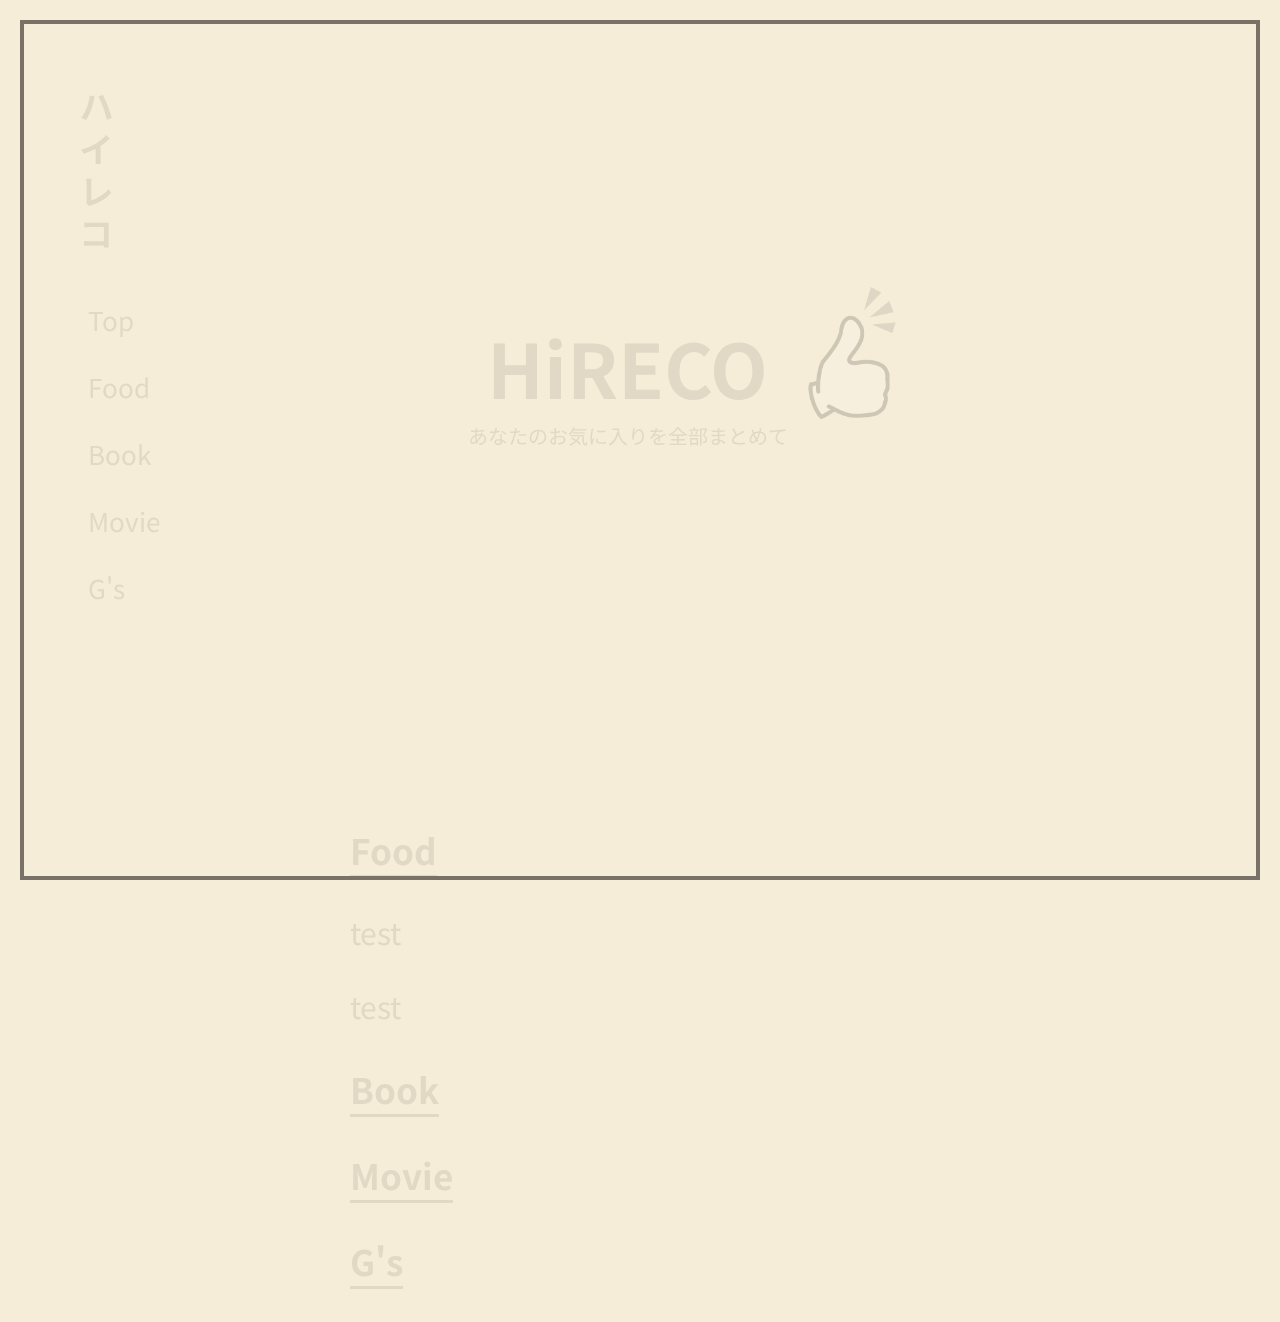
<file: index.html>
<!DOCTYPE html>
<html>

<head>
    <meta http-equiv="Content-Language" content="ja">
    <meta charset="UTF-8">
    <meta name="viewport" content="width=device-width, initial-scale=1.0">
    <title>ハイレコ</title>
    <link rel="stylesheet" href="css/style.css">
</head>

<body>

    <div id="border"></div>
    <div class="box">
        <header>
            <div class="subtitle">
                <h1>ハイレコ</h1>

            </div>

            <div class="navi">
                <ul style="list-style:none;">
                    <li>
                        <a href="index.html">Top</a>
                    </li>
                    <li>
                        <a href="food.html">Food</a>
                    </li>
                    <li>
                        <a href="book.html">Book</a>
                    </li>
                    <li>
                        <a href="movie.html">Movie</a>
                    </li>
                    <li>
                        <a href="gs.html">G's</a>
                    </li>
                </ul>
            </div>
        </header>

        <main>
            <div class="title">
                <h2>HiRECO</h2>
                <div class="line-it-button" data-lang="ja" data-type="share-b" data-ver="3"
                    data-url="https://shun0305.github.io/03_07_HiRECO/" data-color="grey" data-size="small"
                    data-count="false" style="display: none;"></div>
                <script src="https://d.line-scdn.net/r/web/social-plugin/js/thirdparty/loader.min.js" async="async"
                    defer="defer"></script>
                <p>あなたのお気に入りを全部まとめて</p>
            </div>
            <div class="title_img">
                <img src="img/good.png" width="120px">
            </div>
        </main>

        <div class="submenu" id="food">

            <h3><span class="unmenu">Food</span></h3>
            <p id="food0">test</p>
            <p>test</p>
        </div>
        <div class="submenu" id="book">
            <h3><span class="unmenu">Book</span></h3>
        </div>
        <div class="submenu" id="movie">
            <h3><span class="unmenu">Movie</span></h3>
        </div>
        <div class="submenu" id="gs">
            <h3><span class="unmenu">G's</span></h3>
        </div>
    </div>
    <script src="https://ajax.googleapis.com/ajax/libs/jquery/3.2.1/jquery.min.js"></script>
    <script src="app.js"></script>

    <script>
        window.onload = function onLoad() {
            target = document.getElementById("test22");
            target.innerHTML = $('#inputform_0').val();
            console.log($('#inputform_0').val());
        }
    </script>

</body>

</html>
</file>
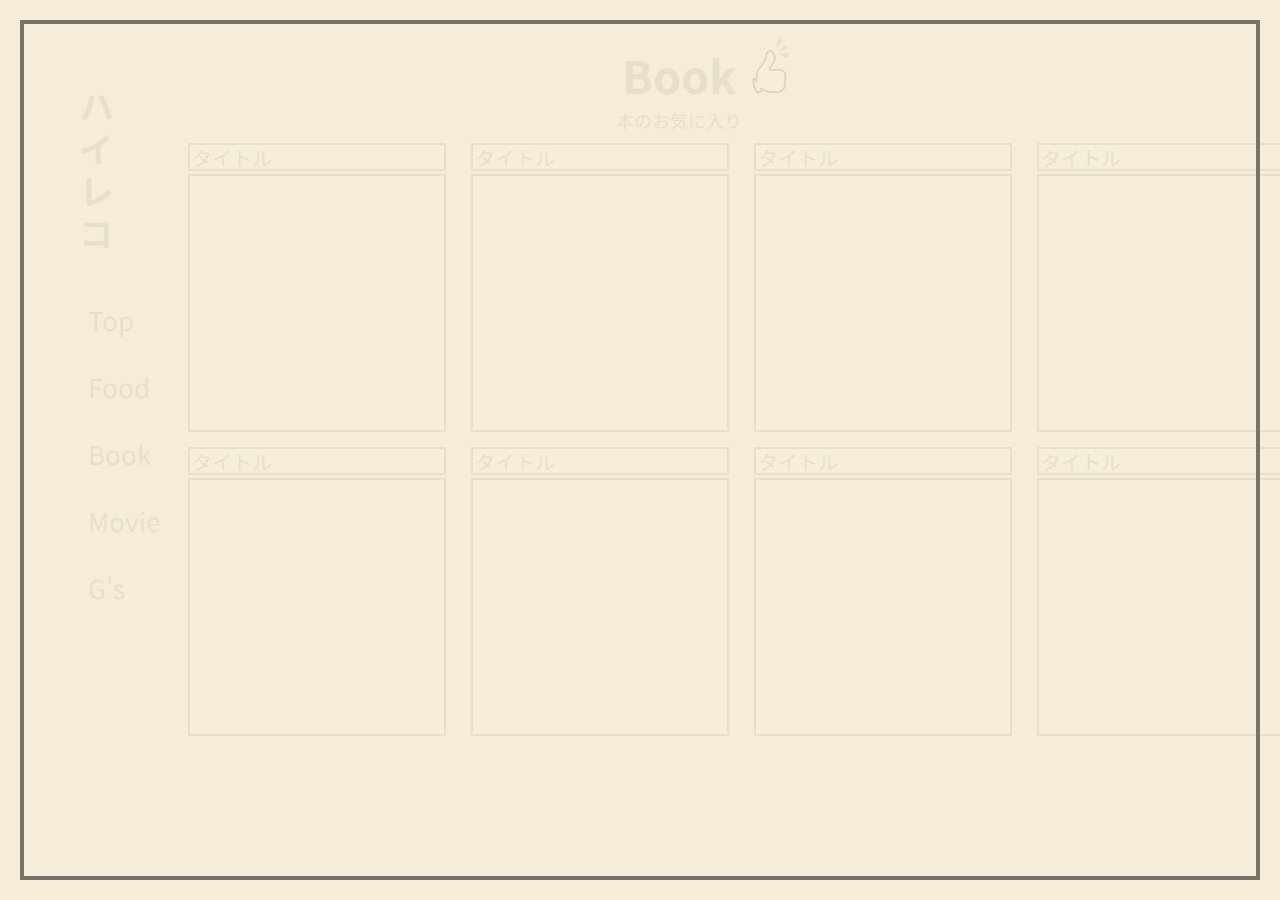
<file: book.html>
<!DOCTYPE html>
<html>

<head>
    <meta http-equiv="Content-Language" content="ja">
    <meta charset="UTF-8">
    <meta name="viewport" content="width=device-width, initial-scale=1.0">
    <title>ハイレコ</title>
    <link rel="stylesheet" href="css/food.css">
</head>

<body>

    <div id="border"></div>
    <div class="box">
        <header>
            <div class="subtitle">
                <h1>ハイレコ</h1>
            </div>
            <div class="navi">
                <ul style="list-style:none;">
                    <li>
                        <a href="index.html">Top</a>
                    </li>
                    <li>
                        <a href="food.html">Food</a>
                    </li>
                    <li>
                        <a href="book.html">Book</a>
                    </li>
                    <li>
                        <a href="movie.html">Movie</a>
                    </li>
                    <li>
                        <a href="gs.html">G's</a>
                    </li>
                </ul>
            </div>
        </header>


        <div class="top">
            <!-- <input type="button" value=" + " id="add"> -->

            <div class="title">
                <h2>Book <img src="img/good.png" width="50px"></h2>
                <p>本のお気に入り</p>
            </div>
        </div>

        <main>
            <div class="wrap">
                <form class="f">
                    <input type="text" class="input" id="bookform_0" placeholder="タイトル">
                    <textarea class="del" id="book_area-"></textarea>
                </form>
            </div>
            <div class="wrap">
                <form class="f">
                    <input type="text" class="input" id="bookform_1" placeholder="タイトル">
                    <textarea class="del" id="book_area-1"></textarea>
                </form>
            </div>
            <div class="wrap">
                <form class="f">
                    <input type="text" class="input" id="bookform_2" placeholder="タイトル">
                    <textarea class="del" id="book_area-2"></textarea>
                </form>
            </div>
            <div class="wrap">
                <form class="f">
                    <input type="text" class="input" id="bookform_3" placeholder="タイトル">
                    <textarea class="del" id="book_area-3"></textarea>
                </form>
            </div>
        </main>
        <main>
            <div class="wrap">
                <form class="f">
                    <input type="text" class="input" id="bookform_4" placeholder="タイトル">
                    <textarea class="del" id="book_area-4"></textarea>
                </form>
            </div>
            <div class="wrap">
                <form class="f">
                    <input type="text" class="input" id="bookform_5" placeholder="タイトル">
                    <textarea class="del" id="book_area-5"></textarea>
                </form>
            </div>
            <div class="wrap">
                <form class="f">
                    <input type="text" class="input" id="bookform_6" placeholder="タイトル">
                    <textarea class="del" id="book_area-6"></textarea>
                </form>
            </div>
            <div class="wrap">
                <form class="f">
                    <input type="text" class="input" id="bookform_7" placeholder="タイトル">
                    <textarea class="del" id="book_area-7"></textarea>
                </form>
            </div>
        </main>

    </div>
    <script src="https://ajax.googleapis.com/ajax/libs/jquery/3.2.1/jquery.min.js"></script>
    <script src="app.js"></script>



</body>

</html>
</file>
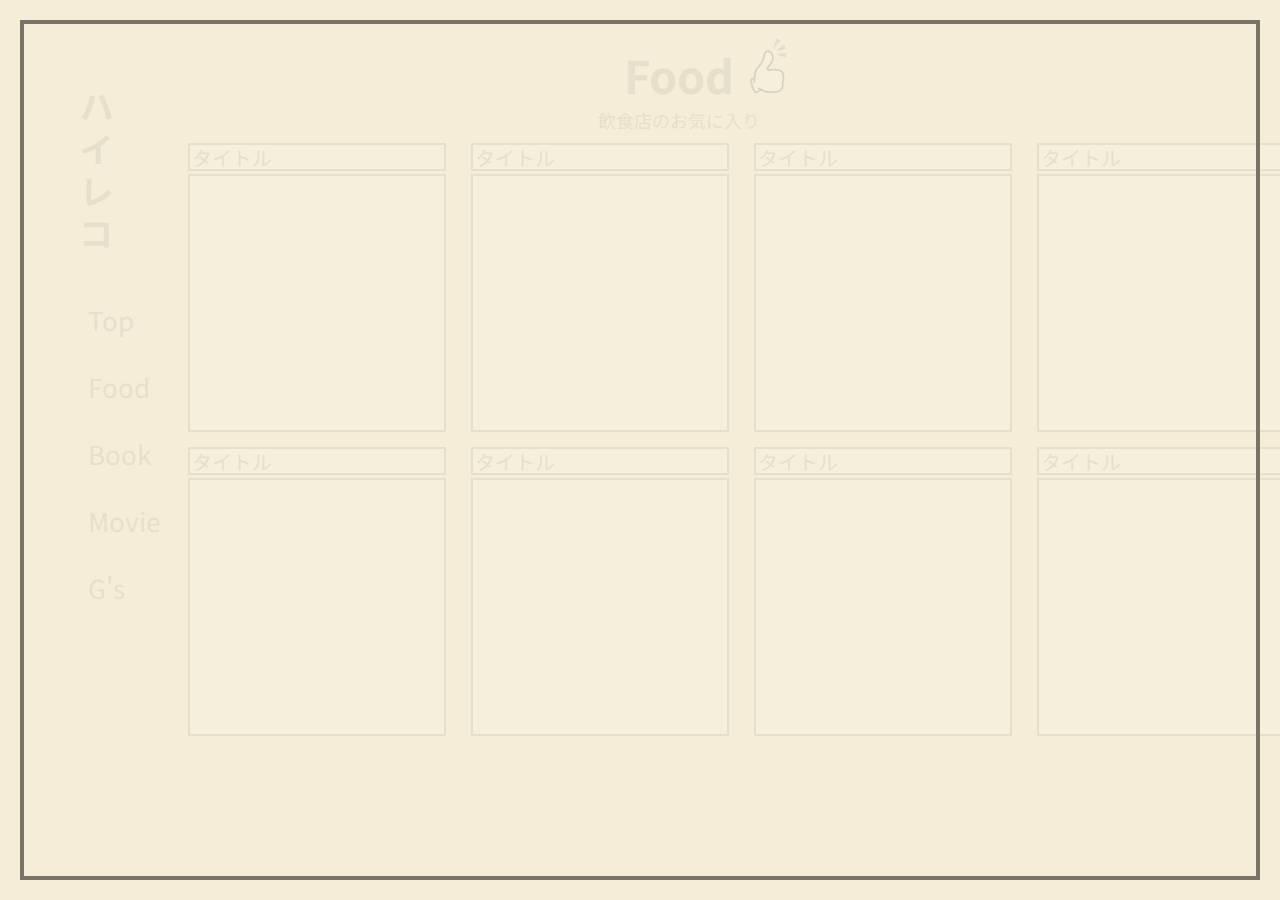
<file: food.html>
<!DOCTYPE html>
<html>

<head>
    <meta http-equiv="Content-Language" content="ja">
    <meta charset="UTF-8">
    <meta name="viewport" content="width=device-width, initial-scale=1.0">
    <title>ハイレコ</title>
    <link rel="stylesheet" href="css/food.css">
</head>

<body>

    <div id="border"></div>
    <div class="box">
        <header>
            <div class="subtitle">
                <h1>ハイレコ</h1>
            </div>
            <div class="navi">
                <ul style="list-style:none;">
                    <li>
                        <a href="index.html">Top</a>
                    </li>
                    <li>
                        <a href="food.html">Food</a>
                    </li>
                    <li>
                        <a href="book.html">Book</a>
                    </li>
                    <li>
                        <a href="movie.html">Movie</a>
                    </li>
                    <li>
                        <a href="gs.html">G's</a>
                    </li>
                </ul>
            </div>
        </header>


        <div class="top">
            <!-- <input type="button" value=" + " id="add"> -->

            <div class="title">
                <h2>Food <img src="img/good.png" width="50px"></h2>
                <p>飲食店のお気に入り</p>
            </div>
            <div class="line-it-button" data-lang="ja" data-type="share-a" data-ver="3"
                data-url="http://file:///Users/itoushunpei/G's/%E8%AA%B2%E9%A1%8C/3_haireco/food.html"
                data-color="default" data-size="small" data-count="false" style="display: none;"></div>
            <script src="https://d.line-scdn.net/r/web/social-plugin/js/thirdparty/loader.min.js" async="async"
                defer="defer"></script>
        </div>

        <main>
            <div class="wrap">
                <form class="f">
                    <input type="text" class="input" id="inputform_0" placeholder="タイトル">
                    <textarea class="del" id="text_area-"></textarea>
                </form>
            </div>
            <div class="wrap">
                <form class="f">
                    <input type="text" class="input" id="inputform_1" placeholder="タイトル">
                    <textarea class="del" id="text_area-1"></textarea>
                </form>
            </div>
            <div class="wrap">
                <form class="f">
                    <input type="text" class="input" id="inputform_2" placeholder="タイトル">
                    <textarea class="del" id="text_area-2"></textarea>
                </form>
            </div>
            <div class="wrap">
                <form class="f">
                    <input type="text" class="input" id="inputform_3" placeholder="タイトル">
                    <textarea class="del" id="text_area-3"></textarea>
                </form>
            </div>
        </main>
        <main>
            <div class="wrap">
                <form class="f">
                    <input type="text" class="input" id="inputform_4" placeholder="タイトル">
                    <textarea class="del" id="text_area-4"></textarea>
                </form>
            </div>
            <div class="wrap">
                <form class="f">
                    <input type="text" class="input" id="inputform_5" placeholder="タイトル">
                    <textarea class="del" id="text_area-5"></textarea>
                </form>
            </div>
            <div class="wrap">
                <form class="f">
                    <input type="text" class="input" id="inputform_6" placeholder="タイトル">
                    <textarea class="del" id="text_area-6"></textarea>
                </form>
            </div>
            <div class="wrap">
                <form class="f">
                    <input type="text" class="input" id="inputform_7" placeholder="タイトル">
                    <textarea class="del" id="text_area-7"></textarea>
                </form>
            </div>
        </main>

    </div>
    <script src="https://ajax.googleapis.com/ajax/libs/jquery/3.2.1/jquery.min.js"></script>
    <script src="app.js"></script>



</body>

</html>
</file>
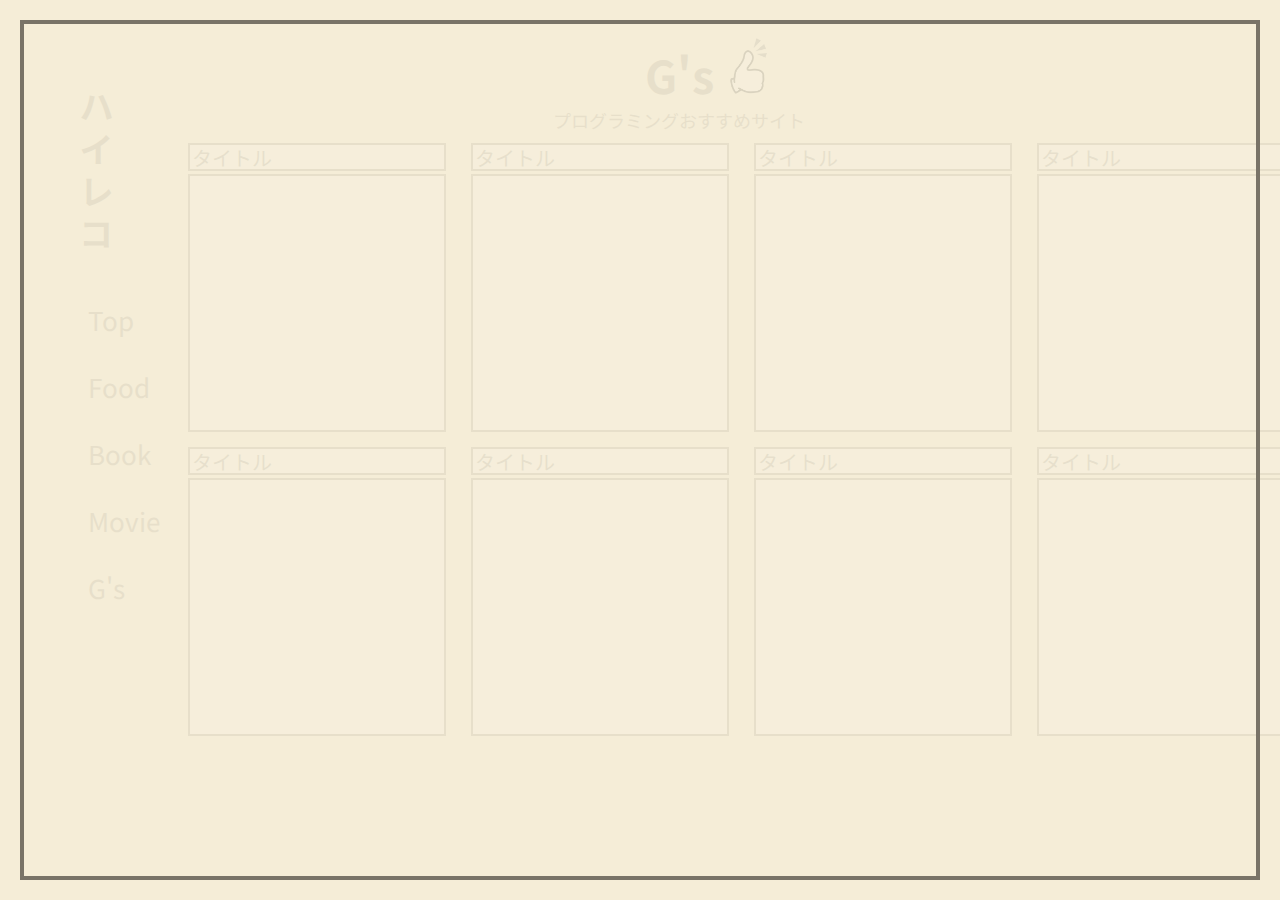
<file: gs.html>
<!DOCTYPE html>
<html>

<head>
    <meta http-equiv="Content-Language" content="ja">
    <meta charset="UTF-8">
    <meta name="viewport" content="width=device-width, initial-scale=1.0">
    <title>ハイレコ</title>
    <link rel="stylesheet" href="css/food.css">
</head>

<body>

    <div id="border"></div>
    <div class="box">
        <header>
            <div class="subtitle">
                <h1>ハイレコ</h1>
            </div>
            <div class="navi">
                <ul style="list-style:none;">
                    <li>
                        <a href="index.html">Top</a>
                    </li>
                    <li>
                        <a href="food.html">Food</a>
                    </li>
                    <li>
                        <a href="book.html">Book</a>
                    </li>
                    <li>
                        <a href="movie.html">Movie</a>
                    </li>
                    <li>
                        <a href="gs.html">G's</a>
                    </li>
                </ul>
            </div>
        </header>


        <div class="top">
            <!-- <input type="button" value=" + " id="add"> -->

            <div class="title">
                <h2>G's <img src="img/good.png" width="50px"></h2>
                <p>プログラミングおすすめサイト</p>
            </div>
        </div>

        <main>
            <div class="wrap">
                <form class="f">
                    <input type="text" class="input" id="inputform_0" placeholder="タイトル">
                    <textarea class="del" id="text_area-"></textarea>
                </form>
            </div>
            <div class="wrap">
                <form class="f">
                    <input type="text" class="input" id="inputform_1" placeholder="タイトル">
                    <textarea class="del" id="text_area-1"></textarea>
                </form>
            </div>
            <div class="wrap">
                <form class="f">
                    <input type="text" class="input" id="inputform_2" placeholder="タイトル">
                    <textarea class="del" id="text_area-2"></textarea>
                </form>
            </div>
            <div class="wrap">
                <form class="f">
                    <input type="text" class="input" id="inputform_3" placeholder="タイトル">
                    <textarea class="del" id="text_area-3"></textarea>
                </form>
            </div>
        </main>
        <main>
            <div class="wrap">
                <form class="f">
                    <input type="text" class="input" id="inputform_4" placeholder="タイトル">
                    <textarea class="del" id="text_area-4"></textarea>
                </form>
            </div>
            <div class="wrap">
                <form class="f">
                    <input type="text" class="input" id="inputform_5" placeholder="タイトル">
                    <textarea class="del" id="text_area-5"></textarea>
                </form>
            </div>
            <div class="wrap">
                <form class="f">
                    <input type="text" class="input" id="inputform_6" placeholder="タイトル">
                    <textarea class="del" id="text_area-6"></textarea>
                </form>
            </div>
            <div class="wrap">
                <form class="f">
                    <input type="text" class="input" id="inputform_7" placeholder="タイトル">
                    <textarea class="del" id="text_area-7"></textarea>
                </form>
            </div>
        </main>

    </div>
    <script src="https://ajax.googleapis.com/ajax/libs/jquery/3.2.1/jquery.min.js"></script>
    <script src="app.js"></script>



</body>

</html>
</file>
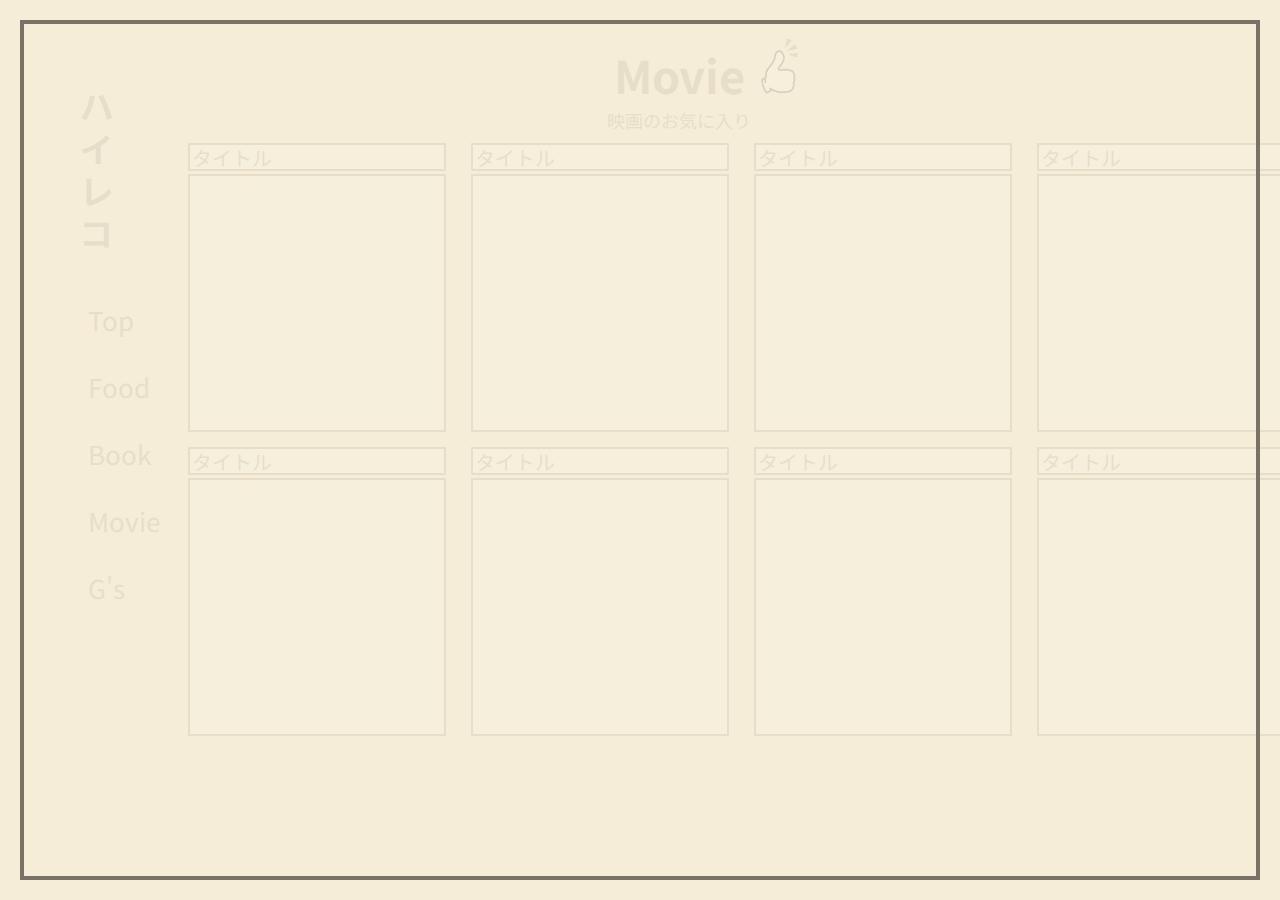
<file: movie.html>
<!DOCTYPE html>
<html>

<head>
    <meta http-equiv="Content-Language" content="ja">
    <meta charset="UTF-8">
    <meta name="viewport" content="width=device-width, initial-scale=1.0">
    <title>ハイレコ</title>
    <link rel="stylesheet" href="css/food.css">
</head>

<body>

    <div id="border"></div>
    <div class="box">
        <header>
            <div class="subtitle">
                <h1>ハイレコ</h1>
            </div>
            <div class="navi">
                <ul style="list-style:none;">
                    <li>
                        <a href="index.html">Top</a>
                    </li>
                    <li>
                        <a href="food.html">Food</a>
                    </li>
                    <li>
                        <a href="book.html">Book</a>
                    </li>
                    <li>
                        <a href="movie.html">Movie</a>
                    </li>
                    <li>
                        <a href="gs.html">G's</a>
                    </li>
                </ul>
            </div>
        </header>


        <div class="top">
            <!-- <input type="button" value=" + " id="add"> -->

            <div class="title">
                <h2>Movie <img src="img/good.png" width="50px"></h2>
                <p>映画のお気に入り</p>
            </div>
        </div>

        <main>
            <div class="wrap">
                <form class="f">
                    <input type="text" class="input" id="movieform_0" placeholder="タイトル">
                    <textarea class="del" id="movie_area-"></textarea>
                </form>
            </div>
            <div class="wrap">
                <form class="f">
                    <input type="text" class="input" id="movieform_1" placeholder="タイトル">
                    <textarea class="del" id="movie_area-1"></textarea>
                </form>
            </div>
            <div class="wrap">
                <form class="f">
                    <input type="text" class="input" id="movieform_2" placeholder="タイトル">
                    <textarea class="del" id="movie_area-2"></textarea>
                </form>
            </div>
            <div class="wrap">
                <form class="f">
                    <input type="text" class="input" id="movieform_3" placeholder="タイトル">
                    <textarea class="del" id="movie_area-3"></textarea>
                </form>
            </div>
        </main>
        <main>
            <div class="wrap">
                <form class="f">
                    <input type="text" class="input" id="movieform_4" placeholder="タイトル">
                    <textarea class="del" id="movie_area-4"></textarea>
                </form>
            </div>
            <div class="wrap">
                <form class="f">
                    <input type="text" class="input" id="movieform_5" placeholder="タイトル">
                    <textarea class="del" id="movie_area-5"></textarea>
                </form>
            </div>
            <div class="wrap">
                <form class="f">
                    <input type="text" class="input" id="movieform_6" placeholder="タイトル">
                    <textarea class="del" id="movie_area-6"></textarea>
                </form>
            </div>
            <div class="wrap">
                <form class="f">
                    <input type="text" class="input" id="movieform_7" placeholder="タイトル">
                    <textarea class="del" id="movie_area-7"></textarea>
                </form>
            </div>
        </main>

    </div>
    <script src="https://ajax.googleapis.com/ajax/libs/jquery/3.2.1/jquery.min.js"></script>
    <script src="app.js"></script>



</body>

</html>
</file>
<file: css/style.css>
@import url('https://fonts.googleapis.com/css?family=Noto+Sans+JP');

body {
            height: 100%;
            margin: 0;
            padding: 0;
            background-color: rgb(245, 237, 215);
            color:#797367;
            font-family: 'Noto Sans JP', sans-serif;
        }


/* 外枠ボーダー */
#border {
            position: absolute;
            z-index: 1;
            margin: 0;
            padding: 0;
            width: 100%;
            height: 100%;
            padding: 20px;
            -webkit-box-sizing: border-box;
            -moz-box-sizing: border-box;
            box-sizing: border-box;
            pointer-events: none;
            overflow-y: scroll;
            position: fixed;
        }

#border::before {
            content: " ";
            display: block;
            height: 100%;
            min-height: 100%;
            -webkit-box-sizing: border-box;
            -moz-box-sizing: border-box;
            box-sizing: border-box;
            border: 4px solid #797367;
            z-index: 1;
        }


/* 横のヘッダー      */
header {
    float: left;
    padding-top: 48px;
    padding-left: 48px;
    width: 180px;
    overflow-y: scroll;
    position: fixed;
}



/* .subtitle {
    display: flex;
    justify-content: center;
} */

h1 {
    writing-mode: vertical-rl;
    font-size: 35px;
    margin-top: 40px;
    margin-bottom: 45px;
    letter-spacing: 7px;
}

header li{
    margin-bottom: 30px;   
    font-size: 26px;
}

header a {
    text-decoration: none;
    color: #797367;
    position: relative;
    display: inline-block;
}

header a::after {
  position: absolute;
  bottom: -8px;
  left: 0;
  content: '';
  width: 100%;
  height: 2px;
  background:#797367;
  opacity: 0;
  visibility: hidden;
  transition: .3s;
}
header a:hover::after {
  bottom: -4px;
  opacity: 1;
  visibility: visible;
}


/* 真ん中タイトル */
main {
    height: 789px;
    display: flex;
    justify-content: center;
    align-items: center;
    padding-left: 100px;
    
}

.title {
    /* display: flex;
    justify-content: center ;
    flex-direction: column; */
    text-align: center;
    margin-right: 5px;
    padding-bottom: 70px;
}

.title h2 {
    font-size: 75px; 
    margin-bottom: 0px;
}

.title p {
    font-size: 20px;
    margin-top: 0px;
}

.title_img {
    padding-bottom: 80px;
}

/* スクロール各項目 */
.submenu {
    font-size: 30px;
    padding-left: 350px;
}

.unmenu {
    border-bottom:3px solid #797367;
}
</file>
<file: css/food.css>
@import url('https://fonts.googleapis.com/css?family=Noto+Sans+JP');

body {
            height: 100%;
            margin: 0;
            padding: 0;
            background-color: rgb(245, 237, 215);
            color:#797367;
            font-family: 'Noto Sans JP', sans-serif;
            
        }


/* 外枠ボーダー */
#border {
            position: absolute;
            z-index: 1;
            margin: 0;
            padding: 0;
            width: 100%;
            height: 100%;
            padding: 20px;
            -webkit-box-sizing: border-box;
            -moz-box-sizing: border-box;
            box-sizing: border-box;
            pointer-events: none;
        }

#border::before {
            content: " ";
            display: block;
            height: 100%;
            min-height: 100%;
            -webkit-box-sizing: border-box;
            -moz-box-sizing: border-box;
            box-sizing: border-box;
            border: 4px solid #797367;
            z-index: 1;
        }


/* 横のヘッダー      */
header {
    float: left;
    padding-top: 48px;
    padding-left: 48px;
    width: 180px;
    z-index: 3;
}



/* .subtitle {
    display: flex;
    justify-content: center;
} */

h1 {
    writing-mode: vertical-rl;
    font-size: 35px;
    margin-top: 40px;
    margin-bottom: 45px;
    letter-spacing: 7px;
}

header li{
    margin-bottom: 30px;   
    font-size: 26px;
}

header a {
    text-decoration: none;
    color: #797367;
    position: relative;
    display: inline-block;
}

header a::after {
  position: absolute;
  bottom: -8px;
  left: 0;
  content: '';
  width: 100%;
  height: 2px;
  background:#797367;
  opacity: 0;
  visibility: hidden;
  transition: .3s;
}
header a:hover::after {
  bottom: -4px;
  opacity: 1;
  visibility: visible;
}


/* 真ん中タイトル */
.top {
    display: flex;
    justify-content: center; 
    /* align-items: center; */
    padding-right: 90px;
    
}

element.style {
    width: 150px;
    height: 150px;
}

#add {
    height: 35px;
    margin-top: 100px;
    margin-right: 150px;
    font-size: 30px;
    border-radius: 16%;
    color:#797367;
    background-color: rgb(255, 255, 255);
    font-family: 'Noto Sans JP', sans-serif;
}

.title {
    text-align: center;
    /* margin-right: 255px; */
}

.title h2 {
    font-size: 45px;
    
    margin-bottom: 0px;
}

.title p {
    font-size: 18px;
    margin-top: 0px;
    margin-bottom: 0px;
    padding-right: 60px;
}

/* メモ欄 */
main {
    /* margin-top: 20px; */
    /* padding-right: 220px; */
    display: flex;
    justify-content: center;
    
}




textarea {
    resize: none;
    font-size: 20px;
    color:#797367;
    font-family: 'Noto Sans JP', sans-serif;
    width: 250px;
    height: 250px;
    margin-top: 3px;
    border:2px solid #797367;
    /* display: inline-block; */
}



.f{display:inline-block;margin:0;}
.f input {
    display: flex; 
    flex-direction: column;
    font-size: 20px;
    color:#797367;
    font-family: 'Noto Sans JP', sans-serif;
    width: 250px;
    height: 22px;
    border:2px solid #797367;
    margin-right: 25px;
    margin-top: 10px;
}
</file>
